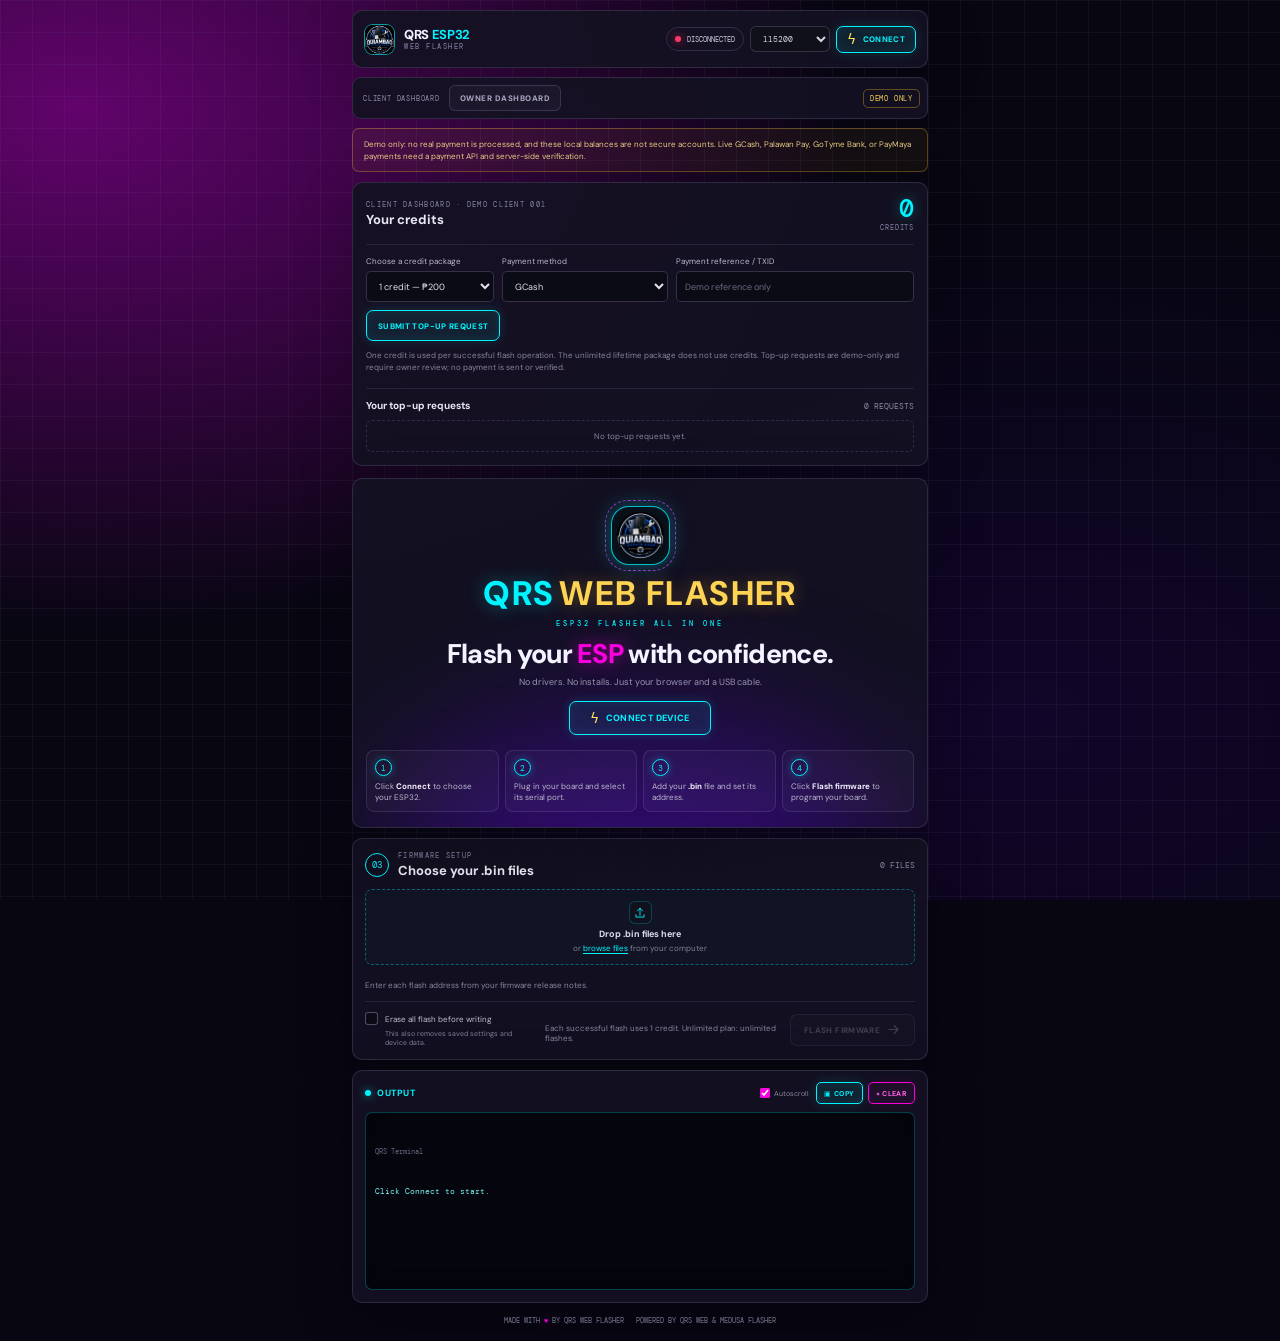
<file: index.html>
<!doctype html>
<html lang="en">
  <head>
    <meta charset="UTF-8" />
    <meta name="viewport" content="width=device-width, initial-scale=1.0" />
    <meta name="theme-color" content="#070611" />
    <meta
      name="description"
      content="QRS Web Flasher — flash ESP32 firmware from your browser."
    />
    <link rel="icon" type="image/jpeg" href="./qrs-brand-photo.jpg" />
    <title>ESP32 FLASHER ALL IN ONE — QRS firmware tool</title>
    <link rel="stylesheet" href="./styles.css" />
    <script type="module" src="./app.js"></script>
  </head>
  <body>
    <div class="app-shell">
      <header class="topbar">
        <a class="brand" href="#" aria-label="QRS Web Flasher home">
          <img class="brand-logo" src="./qrs-brand-photo.jpg" alt="" />
          <span class="brand-copy">
            <span class="brand-name">QRS <strong>ESP32</strong></span>
            <span class="brand-caption">WEB FLASHER</span>
          </span>
        </a>
        <div class="connection-toolbar">
          <div class="connection-status" id="device-status" aria-live="polite">
            <span class="status-dot"></span>
            <span id="status-text">DISCONNECTED</span>
          </div>
          <span class="device-details" id="device-details" hidden></span>
          <div class="baud-control">
            <label class="visually-hidden" for="baud-rate">Serial baud rate</label>
            <select id="baud-rate" aria-label="Serial baud rate">
              <option value="115200" selected>115200</option>
              <option value="230400">230400</option>
              <option value="460800">460800</option>
              <option value="921600">921600</option>
            </select>
          </div>
          <button class="button button-connect" id="connect-button" type="button">
            <span class="button-bolt" aria-hidden="true">ϟ</span>
            CONNECT
          </button>
          <button class="button button-disconnect" id="disconnect-button" type="button" hidden>
            DISCONNECT
          </button>
        </div>
      </header>

      <nav class="dashboard-nav" aria-label="Dashboard">
        <span class="dashboard-nav-label">CLIENT DASHBOARD</span>
        <a class="dashboard-tab" href="./owner.html">OWNER DASHBOARD</a>
        <span class="demo-tag">DEMO ONLY</span>
      </nav>

      <main>
        <div class="demo-notice" role="note">
          Demo only: no real payment is processed, and these local balances are not secure accounts. Live GCash, Palawan Pay, GoTyme Bank, or PayMaya payments need a payment API and server-side verification.
        </div>

        <section class="credit-panel" aria-labelledby="client-dashboard-title">
            <div class="dashboard-heading">
              <div>
                <p class="eyebrow">CLIENT DASHBOARD · DEMO CLIENT 001</p>
                <h2 id="client-dashboard-title">Your credits</h2>
              </div>
              <div class="credit-balance">
                <strong id="client-credit-balance">0</strong>
                <span>CREDITS</span>
              </div>
            </div>

            <form class="topup-form" id="topup-form">
              <label class="dashboard-field package-field" for="topup-package">
                <span>Choose a credit package</span>
                <select id="topup-package" required>
                  <option value="one-credit">1 credit — ₱200</option>
                  <option value="five-credits">5 credits — ₱700</option>
                  <option value="unlimited">Unlimited lifetime — ₱5,000</option>
                </select>
              </label>
              <label class="dashboard-field" for="payment-method">
                <span>Payment method</span>
                <select id="payment-method" required>
                  <option value="GCash">GCash</option>
                  <option value="Palawan Pay">Palawan Pay</option>
                  <option value="GoTyme Bank">GoTyme Bank</option>
                  <option value="PayMaya">PayMaya</option>
                </select>
              </label>
              <label class="dashboard-field reference-field" for="payment-reference">
                <span>Payment reference / TXID</span>
                <input id="payment-reference" type="text" maxlength="120" placeholder="Demo reference only" required />
              </label>
              <button class="button button-connect topup-submit" type="submit">SUBMIT TOP-UP REQUEST</button>
            </form>
            <p class="dashboard-help">One credit is used per successful flash operation. The unlimited lifetime package does not use credits. Top-up requests are demo-only and require owner review; no payment is sent or verified.</p>
            <p class="dashboard-feedback" id="client-feedback" role="status" hidden></p>

            <div class="table-heading">
              <h3>Your top-up requests</h3>
              <span class="file-count" id="client-request-count">0 REQUESTS</span>
            </div>
            <div class="request-list" id="client-request-list" aria-live="polite"></div>
          </section>

        <section class="hero-card" aria-labelledby="hero-title">
          <div class="hero-glow" aria-hidden="true"></div>
          <div class="hero-content">
            <div class="hero-logo-frame">
              <img src="./qrs-brand-photo.jpg" alt="QUAMBAO Repair Shop" />
              <span class="hero-logo-pulse" aria-hidden="true"></span>
            </div>
            <p class="hero-wordmark"><span>QRS</span><strong>WEB FLASHER</strong></p>
            <p class="hero-kicker">ESP32 FLASHER ALL IN ONE</p>
            <h1 id="hero-title">Flash your <span>ESP</span> with confidence.</h1>
            <p class="hero-description">No drivers. No installs. Just your browser and a USB cable.</p>
            <button class="button button-connect hero-connect" id="hero-connect-button" type="button">
              <span class="button-bolt" aria-hidden="true">ϟ</span>
              CONNECT DEVICE
            </button>
            <p class="browser-warning" id="browser-warning" hidden>
              Web Serial needs Chrome or Edge on HTTPS or localhost.
            </p>

            <div class="steps-grid" aria-label="How to flash">
              <div class="step-card">
                <span class="step-number">1</span>
                <p>Click <strong>Connect</strong> to choose your ESP32.</p>
              </div>
              <div class="step-card">
                <span class="step-number">2</span>
                <p>Plug in your board and select its serial port.</p>
              </div>
              <div class="step-card">
                <span class="step-number">3</span>
                <p>Add your <strong>.bin</strong> file and set its address.</p>
              </div>
              <div class="step-card">
                <span class="step-number">4</span>
                <p>Click <strong>Flash firmware</strong> to program your board.</p>
              </div>
            </div>
          </div>
        </section>

        <section class="flash-panel" aria-labelledby="firmware-title">
          <div class="panel-heading">
            <div class="section-title">
              <span class="section-number">03</span>
              <div>
                <p class="eyebrow">FIRMWARE SETUP</p>
                <h2 id="firmware-title">Choose your .bin files</h2>
              </div>
            </div>
            <span class="file-count" id="file-count">0 FILES</span>
          </div>

          <label class="drop-zone" id="drop-zone" for="firmware-input">
            <input id="firmware-input" type="file" accept=".bin,application/octet-stream" multiple />
            <span class="upload-icon" aria-hidden="true">
              <svg viewBox="0 0 24 24">
                <path d="M12 16V4m0 0L7.5 8.5M12 4l4.5 4.5M5 15v4h14v-4" />
              </svg>
            </span>
            <span class="drop-title">Drop .bin files here</span>
            <span class="drop-hint">or <span>browse files</span> from your computer</span>
          </label>
          <div class="firmware-list" id="firmware-list" aria-live="polite"></div>
          <p class="firmware-note">
            Enter each flash address from your firmware release notes.
          </p>

          <div class="flash-controls">
            <div class="flash-options">
              <label class="checkbox-row">
                <input id="erase-checkbox" type="checkbox" />
                <span class="custom-checkbox" aria-hidden="true"></span>
                <span>Erase all flash before writing</span>
              </label>
              <p class="erase-warning">This also removes saved settings and device data.</p>
            </div>
            <p class="firmware-note" id="flash-credit-note">Each successful flash uses 1 credit. Unlimited plan: unlimited flashes.</p>
            <button class="button button-flash" id="flash-button" type="button" disabled>
              <span>FLASH FIRMWARE</span>
              <svg viewBox="0 0 20 20" aria-hidden="true">
                <path d="M4 10h12m-5-5 5 5-5 5" />
              </svg>
            </button>
          </div>

          <div class="progress-wrap" id="progress-wrap" hidden>
            <div class="progress-copy">
              <span id="progress-label">Preparing to flash…</span>
              <span id="progress-percent">0%</span>
            </div>
            <div class="progress-track" role="progressbar" aria-label="Flash progress" aria-valuemin="0" aria-valuemax="100" aria-valuenow="0">
              <span id="progress-bar"></span>
            </div>
          </div>

          <div class="result-message" id="result-message" role="status" hidden></div>
        </section>

        <section class="output-panel" aria-labelledby="output-title">
          <div class="output-heading">
            <h2 id="output-title"><span class="output-indicator"></span> OUTPUT</h2>
            <div class="output-actions">
              <label class="autoscroll-control">
                <input id="autoscroll-checkbox" type="checkbox" checked />
                <span>Autoscroll</span>
              </label>
              <button class="button button-small button-copy" id="copy-output-button" type="button">▣ COPY</button>
              <button class="button button-small button-clear" id="clear-output-text-button" type="button">× CLEAR</button>
            </div>
          </div>
          <div class="terminal" id="output-terminal" role="log" aria-live="polite" aria-label="Flasher output">
            <span class="terminal-label">QRS Terminal</span>
            <span class="terminal-line">Click Connect to start.</span>
          </div>
        </section>

        <dialog class="flash-confirm-dialog" id="flash-confirm-dialog" aria-labelledby="flash-confirm-title">
          <form method="dialog">
            <p class="eyebrow">FLASH CONFIRMATION</p>
            <h2 id="flash-confirm-title">Ready to flash?</h2>
            <p class="flash-confirm-copy" id="flash-confirm-copy"></p>
            <div class="flash-confirm-actions">
              <button class="button button-small" type="submit" value="cancel" autofocus>CANCEL</button>
              <button class="button button-flash" type="submit" value="confirm">CONFIRM AND FLASH</button>
            </div>
          </form>
        </dialog>

        <footer class="page-footer">
          <span>MADE WITH <span class="footer-heart">♥</span> BY QRS WEB FLASHER</span>
          <span>POWERED BY QRS WEB &amp; MEDUSA FLASHER</span>
        </footer>
      </main>
    </div>

    <template id="firmware-row-template">
      <div class="firmware-row">
        <span class="file-icon" aria-hidden="true">BIN</span>
        <span class="file-name" title=""></span>
        <span class="file-size"></span>
        <label class="address-field">
          <span>ADDRESS</span>
          <input class="address-input" type="text" inputmode="text" placeholder="e.g. 0x10000" aria-label="Flash address" spellcheck="false" />
        </label>
        <button class="remove-file" type="button" aria-label="Remove firmware file">×</button>
      </div>
    </template>
  </body>
</html>
</file>
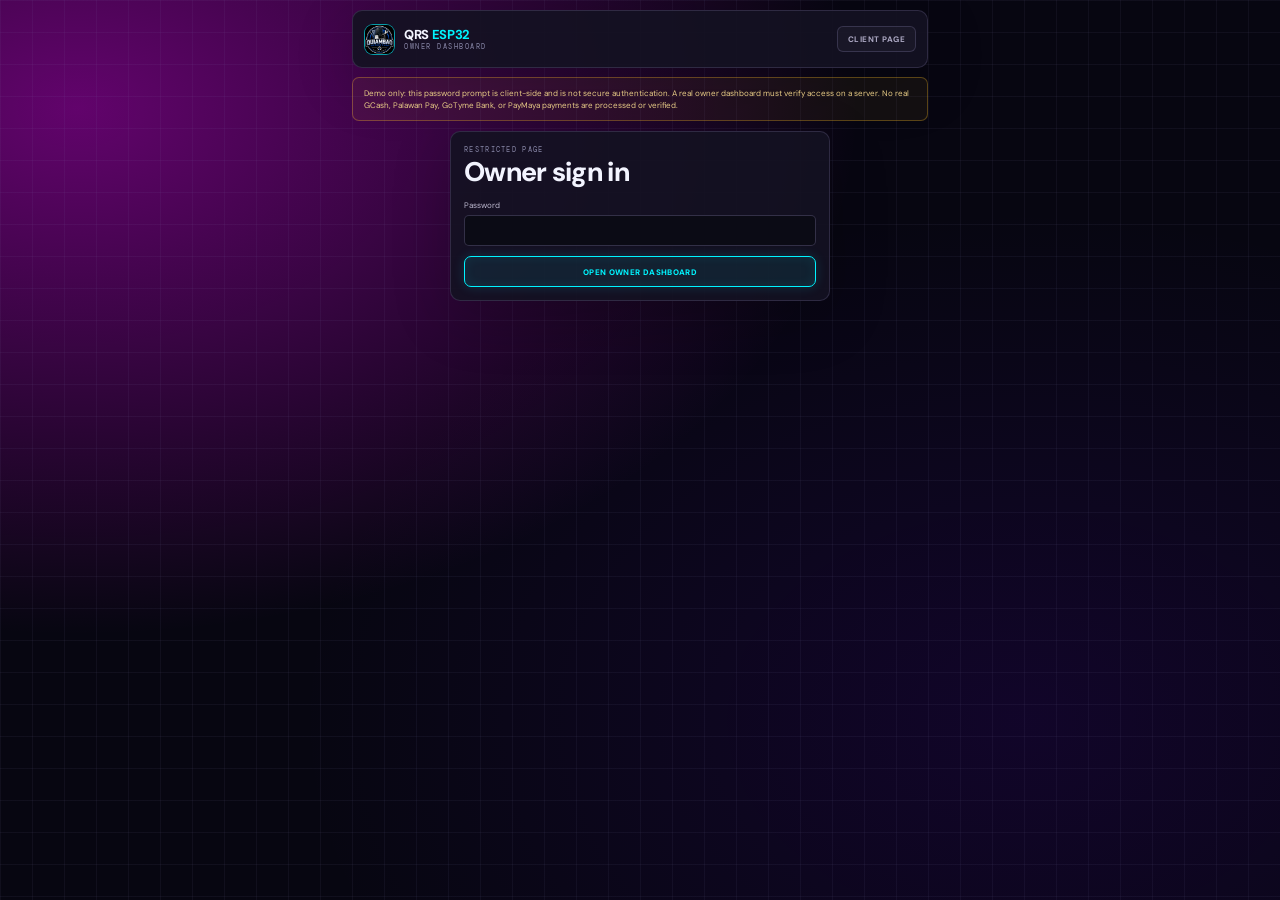
<file: owner.html>
<!doctype html>
<html lang="en">
  <head>
    <meta charset="UTF-8" />
    <meta name="viewport" content="width=device-width, initial-scale=1.0" />
    <meta name="theme-color" content="#070611" />
    <meta
      name="description"
      content="QRS Web Flasher owner dashboard preview for reviewing demo top-ups and managing credits."
    />
    <link rel="icon" type="image/jpeg" href="./qrs-brand-photo.jpg" />
    <title>Owner Dashboard — QRS Web Flasher</title>
    <link rel="stylesheet" href="./styles.css" />
    <script type="module" src="./credit-dashboard.js"></script>
  </head>
  <body>
    <div class="app-shell">
      <header class="topbar">
        <a class="brand" href="./index.html" aria-label="Return to QRS Web Flasher">
          <img class="brand-logo" src="./qrs-brand-photo.jpg" alt="" />
          <span class="brand-copy">
            <span class="brand-name">QRS <strong>ESP32</strong></span>
            <span class="brand-caption">OWNER DASHBOARD</span>
          </span>
        </a>
        <a class="dashboard-tab" href="./index.html">CLIENT PAGE</a>
      </header>

      <main>
        <div class="demo-notice" role="note">
          Demo only: this password prompt is client-side and is not secure authentication. A real owner dashboard must verify access on a server. No real GCash, Palawan Pay, GoTyme Bank, or PayMaya payments are processed or verified.
        </div>

        <section class="credit-panel owner-login-panel" id="owner-login-panel" aria-labelledby="owner-login-title">
          <div class="dashboard-heading">
            <div>
              <p class="eyebrow">RESTRICTED PAGE</p>
              <h1 id="owner-login-title">Owner sign in</h1>
            </div>
          </div>
          <form id="owner-login-form" class="owner-login-form">
            <label class="dashboard-field" for="owner-password">
              <span>Password</span>
              <input id="owner-password" type="password" autocomplete="current-password" required />
            </label>
            <button class="button button-connect topup-submit" type="submit">OPEN OWNER DASHBOARD</button>
          </form>
          <p class="dashboard-feedback" id="owner-login-feedback" role="status" hidden></p>
        </section>

        <div id="owner-dashboard" hidden>
        <section class="credit-panel" aria-labelledby="owner-dashboard-title">
          <div class="dashboard-heading">
            <div>
              <p class="eyebrow">OWNER DASHBOARD · DEMO MODE</p>
              <h1 id="owner-dashboard-title">Credit management</h1>
            </div>
            <span class="demo-tag">LOCAL DEMO DATA</span>
          </div>

          <div class="owner-stats">
            <div class="owner-stat">
              <span>CLIENT BALANCE</span>
              <strong id="owner-credit-balance">0</strong>
            </div>
            <div class="owner-stat">
              <span>PENDING REQUESTS</span>
              <strong id="owner-pending-count">0</strong>
            </div>
            <div class="owner-stat">
              <span>APPROVED TOP-UPS</span>
              <strong id="owner-approved-count">0</strong>
            </div>
          </div>

          <form class="topup-form owner-adjustment-form" id="owner-adjustment-form">
            <label class="dashboard-field" for="owner-credit-adjustment">
              <span>Credits to add / remove</span>
              <input id="owner-credit-adjustment" type="number" min="-10000" max="10000" step="1" placeholder="e.g. 25 or -5" required />
            </label>
            <label class="dashboard-field adjustment-note-field" for="owner-adjustment-note">
              <span>Adjustment note</span>
              <input id="owner-adjustment-note" type="text" maxlength="120" placeholder="Reason for the adjustment" required />
            </label>
            <button class="button button-connect topup-submit" type="submit">APPLY CREDIT ADJUSTMENT</button>
          </form>
          <p class="dashboard-help">Manual adjustments affect the demo client only. Negative adjustments cannot reduce the balance below zero.</p>
          <p class="dashboard-feedback" id="owner-feedback" role="status" hidden></p>

          <div class="table-heading">
            <h2>Payment review queue</h2>
            <span class="file-count" id="owner-request-count">0 REQUESTS</span>
          </div>
          <div class="request-list" id="owner-request-list" aria-live="polite"></div>
        </section>

        <footer class="page-footer">
          <button class="button button-small" id="owner-logout-button" type="button">LOCK OWNER DASHBOARD</button>
          <span><a href="./index.html">RETURN TO CLIENT PAGE</a></span>
          <span>DEMO DASHBOARD · NO LIVE PAYMENTS</span>
        </footer>
        </div>
      </main>
    </div>
  </body>
</html>
</file>
<file: styles.css>
@import url("https://fonts.googleapis.com/css2?family=DM+Mono:wght@400;500&family=DM+Sans:wght@400;500;600;700;800&display=swap");

:root {
  font-family: "DM Sans", "Segoe UI", sans-serif;
  color: #edf3ff;
  background: #070611;
  font-synthesis: none;
  text-rendering: optimizeLegibility;
  -webkit-font-smoothing: antialiased;
  -moz-osx-font-smoothing: grayscale;
  --mono: "DM Mono", Consolas, monospace;
  --cyan: #00f4ff;
  --magenta: #fb00df;
  --purple: #9a32ff;
  --panel: rgb(20 18 34 / 92%);
  --line: rgb(181 169 228 / 17%);
}

* {
  box-sizing: border-box;
}

body {
  position: relative;
  min-width: 320px;
  min-height: 100vh;
  margin: 0;
  isolation: isolate;
  background: #070611;
}

body::before {
  position: fixed;
  z-index: -1;
  inset: 0;
  background:
    linear-gradient(rgb(139 130 185 / 7%) 1px, transparent 1px),
    linear-gradient(90deg, rgb(139 130 185 / 7%) 1px, transparent 1px),
    radial-gradient(ellipse at 4% 8%, rgb(208 0 218 / 45%), transparent 30%),
    radial-gradient(ellipse at 96% 96%, rgb(0 227 255 / 34%), transparent 26%),
    radial-gradient(ellipse at 50% 50%, rgb(81 0 191 / 14%), transparent 50%),
    #070611;
  background-size: 32px 32px, 32px 32px, 150% 150%, 150% 150%, 160% 160%, auto;
  content: "";
  pointer-events: none;
  animation: neon-drift 28s ease-in-out infinite alternate;
}

@keyframes neon-drift {
  from {
    background-position: center, center, 0% 0%, 100% 100%, 50% 50%, center;
  }
  to {
    background-position: center, center, 28% 32%, 72% 65%, 46% 56%, center;
  }
}

@media (prefers-reduced-motion: reduce) {
  *,
  *::before,
  *::after {
    scroll-behavior: auto !important;
    animation-duration: 0.01ms !important;
    animation-iteration-count: 1 !important;
    transition-duration: 0.01ms !important;
  }
}

button,
input,
select {
  font: inherit;
}

button {
  color: inherit;
}

.app-shell {
  width: min(100% - 32px, 576px);
  min-height: 100vh;
  margin: 0 auto;
  padding-top: 10px;
}

.topbar,
.hero-card,
.flash-panel,
.output-panel {
  border: 1px solid var(--line);
  border-radius: 10px;
  background: var(--panel);
  box-shadow: 0 16px 60px rgb(0 0 0 / 19%);
}

.topbar {
  display: flex;
  min-height: 58px;
  align-items: center;
  justify-content: space-between;
  gap: 12px;
  padding: 8px 11px;
}

.brand {
  display: inline-flex;
  min-width: 0;
  align-items: center;
  gap: 9px;
  color: inherit;
  text-decoration: none;
}

.brand-logo {
  display: block;
  width: 31px;
  height: 31px;
  flex: 0 0 auto;
  border: 1px solid rgb(0 244 255 / 62%);
  border-radius: 9px;
  background: #10111d;
  object-fit: cover;
}

.brand-copy {
  display: grid;
  gap: 1px;
}

.brand-name {
  color: #f3f4ff;
  font-size: 13px;
  font-weight: 800;
  line-height: 1;
  letter-spacing: -0.35px;
  white-space: nowrap;
}

.brand-name strong {
  color: var(--cyan);
}

.brand-caption {
  color: #8886a7;
  font-family: var(--mono);
  font-size: 7px;
  letter-spacing: 1.5px;
}

.connection-toolbar {
  display: flex;
  align-items: center;
  justify-content: flex-end;
  gap: 6px;
}

.connection-status {
  display: inline-flex;
  min-height: 24px;
  align-items: center;
  gap: 6px;
  padding: 0 8px;
  border: 1px solid rgb(175 163 210 / 20%);
  border-radius: 99px;
  color: #d0ccdf;
  font-family: var(--mono);
  font-size: 7px;
  white-space: nowrap;
}

.status-dot {
  width: 6px;
  height: 6px;
  border-radius: 50%;
  background: #ff3568;
  box-shadow: 0 0 8px rgb(255 53 104 / 75%);
}

.connection-status.connected .status-dot {
  background: #8dff68;
  box-shadow: 0 0 9px rgb(141 255 104 / 80%);
}

.device-details {
  max-width: 116px;
  overflow: hidden;
  color: #9b98b2;
  font-family: var(--mono);
  font-size: 7px;
  text-overflow: ellipsis;
  white-space: nowrap;
}

.baud-control select {
  height: 26px;
  padding: 0 20px 0 8px;
  border: 1px solid rgb(175 163 210 / 22%);
  border-radius: 6px;
  outline: 0;
  background: #10101a;
  color: #d7d3e5;
  font-family: var(--mono);
  font-size: 8px;
}

.baud-control select:focus-visible,
.address-input:focus-visible,
button:focus-visible {
  outline: 2px solid var(--cyan);
  outline-offset: 2px;
}

.button {
  display: inline-flex;
  min-height: 31px;
  align-items: center;
  justify-content: center;
  gap: 6px;
  border: 1px solid var(--cyan);
  border-radius: 7px;
  background: rgb(0 244 255 / 7%);
  box-shadow: inset 0 0 12px rgb(0 244 255 / 8%), 0 0 12px rgb(0 244 255 / 15%);
  color: var(--cyan);
  cursor: pointer;
  font-size: 8px;
  font-weight: 800;
  letter-spacing: 0.35px;
  transition: background 150ms ease, box-shadow 150ms ease, transform 150ms ease;
}

.button:hover:not(:disabled) {
  background: rgb(0 244 255 / 15%);
  box-shadow: inset 0 0 14px rgb(0 244 255 / 14%), 0 0 17px rgb(0 244 255 / 28%);
}

.button:active:not(:disabled) {
  transform: translateY(1px);
}

.button:disabled {
  cursor: not-allowed;
  opacity: 0.45;
}

.button-connect,
.button-disconnect {
  min-height: 27px;
  padding: 0 10px;
  white-space: nowrap;
}

.button-disconnect {
  border-color: #ff5c89;
  background: rgb(255 53 104 / 8%);
  box-shadow: 0 0 10px rgb(255 53 104 / 13%);
  color: #ff82a0;
}

.button-bolt {
  color: #ffe35a;
  font-size: 14px;
  line-height: 1;
}

.icon-button {
  display: grid;
  width: 26px;
  height: 26px;
  flex: 0 0 auto;
  place-items: center;
  border: 1px solid var(--magenta);
  border-radius: 6px;
  background: rgb(251 0 223 / 7%);
  box-shadow: 0 0 10px rgb(251 0 223 / 16%);
  color: #ff6bed;
  cursor: pointer;
  font-size: 15px;
}

.hero-card {
  position: relative;
  margin-top: 12px;
  overflow: hidden;
  padding: 27px 13px 15px;
  text-align: center;
}

.hero-card::before {
  position: absolute;
  right: 6%;
  bottom: -150px;
  left: 6%;
  height: 260px;
  border-radius: 50%;
  background: rgb(103 0 255 / 33%);
  content: "";
  filter: blur(70px);
  pointer-events: none;
}

.hero-content {
  position: relative;
  z-index: 1;
}

.hero-logo-frame {
  position: relative;
  display: grid;
  width: 59px;
  height: 59px;
  place-items: center;
  margin: 0 auto 11px;
  border: 1px solid rgb(0 244 255 / 78%);
  border-radius: 18px;
  background: #080912;
  box-shadow: 0 0 20px rgb(0 244 255 / 32%), inset 0 0 18px rgb(0 244 255 / 9%);
}

.hero-logo-frame img {
  width: 47px;
  height: 47px;
  border-radius: 50%;
  object-fit: cover;
}

.hero-logo-pulse {
  position: absolute;
  inset: -7px;
  border: 1px dashed rgb(196 73 255 / 72%);
  border-radius: 23px;
  animation: logo-pulse 5s linear infinite;
}

@keyframes logo-pulse {
  to {
    transform: rotate(360deg);
  }
}

.hero-wordmark {
  display: flex;
  justify-content: center;
  gap: 5px;
  margin: 0;
  font-size: clamp(23px, 7vw, 34px);
  font-weight: 800;
  line-height: 1.05;
  letter-spacing: 1.4px;
  text-shadow: 0 0 18px rgb(0 244 255 / 38%);
}

.hero-wordmark span {
  color: var(--cyan);
}

.hero-wordmark strong {
  color: #ffd455;
  text-shadow: 0 0 17px rgb(255 193 37 / 32%);
}

.hero-kicker {
  margin: 7px 0 10px;
  color: var(--cyan);
  font-family: var(--mono);
  font-size: 7px;
  font-weight: 500;
  letter-spacing: 3px;
}

h1 {
  margin: 0;
  color: #f3f4ff;
  font-size: clamp(20px, 5vw, 27px);
  font-weight: 800;
  line-height: 1.2;
  letter-spacing: -0.7px;
}

h1 span {
  color: var(--magenta);
  text-shadow: 0 0 17px rgb(251 0 223 / 54%);
}

.hero-description {
  margin: 6px 0 13px;
  color: #9895b2;
  font-size: 9px;
}

.hero-connect {
  min-width: 142px;
  min-height: 34px;
  padding: 0 16px;
  font-size: 9px;
}

.browser-warning {
  max-width: 370px;
  margin: 9px auto 0;
  color: #ffb66e;
  font-size: 9px;
  line-height: 1.45;
}

.steps-grid {
  display: grid;
  grid-template-columns: repeat(4, minmax(0, 1fr));
  gap: 6px;
  margin-top: 15px;
  text-align: left;
}

.step-card {
  min-height: 62px;
  padding: 8px;
  border: 1px solid rgb(181 169 228 / 15%);
  border-radius: 8px;
  background: rgb(255 255 255 / 3%);
}

.step-number {
  display: grid;
  width: 17px;
  height: 17px;
  place-items: center;
  border: 1px solid var(--cyan);
  border-radius: 50%;
  box-shadow: 0 0 8px rgb(0 244 255 / 30%);
  color: var(--cyan);
  font-family: var(--mono);
  font-size: 8px;
}

.step-card p {
  margin: 5px 0 0;
  color: #bdb9cf;
  font-size: 8px;
  line-height: 1.35;
}

.step-card strong {
  color: #f4f2ff;
}

.flash-panel,
.output-panel {
  margin-top: 10px;
  padding: 12px;
}

.panel-heading,
.output-heading {
  display: flex;
  align-items: center;
  justify-content: space-between;
  gap: 10px;
}

.section-title {
  display: flex;
  align-items: center;
  gap: 9px;
}

.section-number {
  display: grid;
  width: 24px;
  height: 24px;
  place-items: center;
  border: 1px solid var(--cyan);
  border-radius: 50%;
  color: var(--cyan);
  font-family: var(--mono);
  font-size: 9px;
}

.eyebrow {
  margin: 0 0 2px;
  color: #8886a7;
  font-family: var(--mono);
  font-size: 7px;
  letter-spacing: 1.3px;
}

h2 {
  margin: 0;
  color: #e8e7f3;
  font-size: 13px;
  font-weight: 700;
}

.file-count {
  color: #8d8aa5;
  font-family: var(--mono);
  font-size: 8px;
  white-space: nowrap;
}

.drop-zone {
  display: flex;
  min-height: 76px;
  flex-direction: column;
  align-items: center;
  justify-content: center;
  margin-top: 10px;
  border: 1px dashed rgb(0 244 255 / 35%);
  border-radius: 7px;
  background: rgb(0 244 255 / 2%);
  cursor: pointer;
  transition: border-color 140ms ease, background 140ms ease;
}

.drop-zone:hover,
.drop-zone.drag-over {
  border-color: var(--cyan);
  background: rgb(0 244 255 / 6%);
}

.drop-zone input {
  position: absolute;
  width: 1px;
  height: 1px;
  overflow: hidden;
  clip: rect(0, 0, 0, 0);
  clip-path: inset(50%);
  white-space: nowrap;
}

.drop-zone:focus-within {
  outline: 2px solid var(--cyan);
  outline-offset: 2px;
}

.upload-icon {
  display: grid;
  width: 23px;
  height: 23px;
  place-items: center;
  margin-bottom: 4px;
  border: 1px solid rgb(0 244 255 / 22%);
  border-radius: 6px;
  background: #10111d;
}

.upload-icon svg {
  width: 14px;
  height: 14px;
  fill: none;
  stroke: var(--cyan);
  stroke-linecap: round;
  stroke-linejoin: round;
  stroke-width: 1.5;
}

.drop-title {
  color: #dedced;
  font-size: 9px;
  font-weight: 700;
}

.drop-hint {
  margin-top: 3px;
  color: #828098;
  font-size: 8px;
}

.drop-hint span {
  color: var(--cyan);
  text-decoration: underline;
  text-underline-offset: 2px;
}

.firmware-list {
  display: grid;
  gap: 6px;
  margin-top: 8px;
}

.firmware-row {
  display: grid;
  grid-template-columns: 27px minmax(60px, 1fr) auto 100px 21px;
  align-items: center;
  gap: 8px;
  min-height: 42px;
  padding: 5px 8px;
  border: 1px solid rgb(181 169 228 / 16%);
  border-radius: 6px;
  background: rgb(5 6 15 / 56%);
}

.file-icon {
  display: grid;
  width: 25px;
  height: 25px;
  place-items: center;
  border-radius: 4px;
  background: rgb(0 244 255 / 9%);
  color: var(--cyan);
  font-family: var(--mono);
  font-size: 7px;
}

.file-name {
  overflow: hidden;
  color: #d4d0e3;
  font-size: 9px;
  text-overflow: ellipsis;
  white-space: nowrap;
}

.file-size {
  color: #838097;
  font-family: var(--mono);
  font-size: 8px;
  white-space: nowrap;
}

.address-field {
  display: grid;
  gap: 2px;
  color: #828097;
  font-family: var(--mono);
  font-size: 7px;
  letter-spacing: 0.5px;
}

.address-input {
  width: 100%;
  padding: 3px 5px;
  border: 1px solid rgb(181 169 228 / 20%);
  border-radius: 4px;
  outline: 0;
  background: #0b0b15;
  color: var(--cyan);
  font-family: var(--mono);
  font-size: 9px;
}

.remove-file {
  display: grid;
  width: 20px;
  height: 24px;
  place-items: center;
  border: 0;
  border-radius: 3px;
  background: transparent;
  color: #9691ab;
  cursor: pointer;
  font-size: 17px;
}

.remove-file:hover {
  background: rgb(251 0 223 / 10%);
  color: #ff6bed;
}

.firmware-note {
  margin: 7px 0 0;
  color: #88859d;
  font-size: 8px;
}

.flash-controls {
  display: flex;
  align-items: center;
  justify-content: space-between;
  gap: 12px;
  margin-top: 11px;
  padding-top: 10px;
  border-top: 1px solid rgb(181 169 228 / 12%);
}

.checkbox-row {
  display: flex;
  align-items: center;
  gap: 7px;
  color: #c0bdd0;
  cursor: pointer;
  font-size: 8px;
}

.checkbox-row input {
  position: absolute;
  width: 1px;
  height: 1px;
  opacity: 0;
}

.custom-checkbox {
  display: grid;
  width: 13px;
  height: 13px;
  flex: 0 0 auto;
  place-items: center;
  border: 1px solid rgb(181 169 228 / 40%);
  border-radius: 3px;
  background: #0b0b15;
}

.checkbox-row input:checked + .custom-checkbox {
  border-color: var(--magenta);
  background: rgb(251 0 223 / 18%);
}

.checkbox-row input:checked + .custom-checkbox::after {
  width: 6px;
  height: 3px;
  border-bottom: 1.5px solid #ff71ed;
  border-left: 1.5px solid #ff71ed;
  content: "";
  transform: translateY(-1px) rotate(-45deg);
}

.checkbox-row input:focus-visible + .custom-checkbox {
  outline: 2px solid var(--cyan);
  outline-offset: 2px;
}

.erase-warning {
  margin: 4px 0 0 20px;
  color: #827e96;
  font-size: 7px;
}

.button-flash {
  min-height: 32px;
  padding: 0 13px;
  border-color: var(--magenta);
  background: rgb(251 0 223 / 9%);
  box-shadow: inset 0 0 12px rgb(251 0 223 / 8%), 0 0 12px rgb(251 0 223 / 17%);
  color: #ff69ec;
  white-space: nowrap;
}

.button-flash:hover:not(:disabled) {
  background: rgb(251 0 223 / 17%);
  box-shadow: 0 0 18px rgb(251 0 223 / 30%);
}

.button-flash:disabled {
  border-color: rgb(181 169 228 / 20%);
  background: rgb(255 255 255 / 3%);
  box-shadow: none;
  color: #79768b;
}

.button-flash svg {
  width: 15px;
  height: 15px;
  fill: none;
  stroke: currentColor;
  stroke-linecap: round;
  stroke-linejoin: round;
  stroke-width: 1.6;
}

.progress-wrap {
  margin-top: 12px;
}

.progress-copy {
  display: flex;
  justify-content: space-between;
  margin-bottom: 6px;
  color: #aaa6c1;
  font-size: 8px;
}

.progress-copy span:last-child {
  color: var(--cyan);
  font-family: var(--mono);
}

.progress-track {
  height: 5px;
  overflow: hidden;
  border-radius: 5px;
  background: rgb(181 169 228 / 12%);
}

.progress-track > span {
  display: block;
  width: 0;
  height: 100%;
  border-radius: inherit;
  background: linear-gradient(90deg, var(--cyan), var(--purple), var(--magenta));
  box-shadow: 0 0 10px rgb(0 244 255 / 45%);
  transition: width 160ms ease;
}

.result-message {
  margin-top: 10px;
  padding: 8px 10px;
  border: 1px solid rgb(0 244 255 / 25%);
  border-radius: 6px;
  background: rgb(0 244 255 / 5%);
  color: #8af8ef;
  font-size: 8px;
  line-height: 1.5;
}

.result-message.error {
  border-color: rgb(255 77 112 / 32%);
  background: rgb(255 77 112 / 6%);
  color: #ff9aab;
}

.flash-confirm-dialog {
  width: min(100% - 32px, 390px);
  padding: 18px;
  border: 1px solid rgb(0 244 255 / 40%);
  border-radius: 10px;
  background: #141222;
  box-shadow: 0 20px 70px rgb(0 0 0 / 55%), 0 0 24px rgb(0 244 255 / 12%);
  color: #edf3ff;
}

.flash-confirm-dialog::backdrop {
  background: rgb(4 4 12 / 78%);
  backdrop-filter: blur(3px);
}

.flash-confirm-dialog h2 {
  font-size: 15px;
}

.flash-confirm-copy {
  margin: 10px 0 16px;
  color: #bdb9cf;
  font-size: 10px;
  line-height: 1.6;
}

.flash-confirm-actions {
  display: flex;
  flex-wrap: wrap;
  justify-content: flex-end;
  gap: 7px;
}

.output-panel {
  padding: 11px 12px 12px;
}

.output-heading h2 {
  display: flex;
  align-items: center;
  gap: 6px;
  color: var(--cyan);
  font-size: 9px;
  letter-spacing: 0.6px;
}

.output-indicator {
  width: 6px;
  height: 6px;
  border-radius: 50%;
  background: var(--cyan);
  box-shadow: 0 0 8px rgb(0 244 255 / 70%);
}

.output-actions {
  display: flex;
  align-items: center;
  gap: 5px;
}

.autoscroll-control {
  display: inline-flex;
  align-items: center;
  gap: 4px;
  margin-right: 2px;
  color: #8e8ba6;
  font-size: 7px;
  cursor: pointer;
}

.autoscroll-control input {
  width: 10px;
  height: 10px;
  margin: 0;
  accent-color: var(--magenta);
}

.button-small {
  min-height: 22px;
  padding: 0 7px;
  border-radius: 5px;
  font-size: 7px;
}

.button-copy {
  border-color: var(--cyan);
}

.button-clear {
  border-color: var(--magenta);
  background: rgb(251 0 223 / 6%);
  box-shadow: 0 0 10px rgb(251 0 223 / 10%);
  color: #ff62e9;
}

.terminal {
  display: block;
  height: 178px;
  overflow: auto;
  margin-top: 8px;
  padding: 9px;
  border: 1px solid rgb(0 244 255 / 25%);
  border-radius: 7px;
  background: rgb(4 5 12 / 88%);
  box-shadow: inset 0 0 20px rgb(0 0 0 / 30%);
  color: #76f5ef;
  font-family: var(--mono);
  font-size: 8px;
  line-height: 1.55;
  white-space: pre-wrap;
  overflow-wrap: anywhere;
}

.terminal-label {
  display: block;
  margin-bottom: 3px;
  color: #696780;
  font-size: 7px;
}

.terminal-line {
  display: block;
}

.terminal-line.error {
  color: #ff7993;
}

.terminal-line.success {
  color: #c4ff76;
}

.page-footer {
  display: flex;
  flex-wrap: wrap;
  justify-content: center;
  gap: 5px 12px;
  padding: 13px 0 16px;
  color: #77748f;
  font-family: var(--mono);
  font-size: 7px;
  text-align: center;
}

.dashboard-nav {
  display: flex;
  align-items: center;
  gap: 6px;
  margin-top: 9px;
  padding: 7px;
  border: 1px solid var(--line);
  border-radius: 9px;
  background: var(--panel);
}

.dashboard-nav-label,
.demo-tag {
  color: #8e8ba6;
  font-family: var(--mono);
  font-size: 7px;
  letter-spacing: 0.8px;
}

.dashboard-nav-label {
  margin: 0 3px;
}

.dashboard-tab {
  display: inline-flex;
  min-height: 26px;
  align-items: center;
  justify-content: center;
  padding: 0 10px;
  border: 1px solid rgb(181 169 228 / 20%);
  border-radius: 6px;
  background: rgb(255 255 255 / 3%);
  color: #aaa6c1;
  cursor: pointer;
  font-size: 8px;
  font-weight: 800;
  letter-spacing: 0.5px;
  text-decoration: none;
}

.dashboard-tab:hover,
.dashboard-tab.active {
  border-color: var(--cyan);
  background: rgb(0 244 255 / 8%);
  color: var(--cyan);
}

.dashboard-tab:focus-visible,
.dashboard-field input:focus-visible,
.dashboard-field select:focus-visible {
  outline: 2px solid var(--cyan);
  outline-offset: 2px;
}

.demo-tag {
  margin-left: auto;
  padding: 4px 6px;
  border: 1px solid rgb(255 193 37 / 34%);
  border-radius: 5px;
  color: #ffd455;
  white-space: nowrap;
}

.demo-notice {
  margin-top: 9px;
  padding: 9px 11px;
  border: 1px solid rgb(255 193 37 / 30%);
  border-radius: 7px;
  background: rgb(255 193 37 / 5%);
  color: #e9cd87;
  font-size: 8px;
  line-height: 1.5;
}

.credit-panel {
  margin-top: 10px;
  padding: 13px;
  border: 1px solid var(--line);
  border-radius: 10px;
  background: var(--panel);
  box-shadow: 0 16px 60px rgb(0 0 0 / 19%);
}

.dashboard-heading {
  display: flex;
  align-items: center;
  justify-content: space-between;
  gap: 10px;
}

.credit-balance {
  display: grid;
  justify-items: end;
  gap: 2px;
}

.credit-balance strong {
  color: var(--cyan);
  font-family: var(--mono);
  font-size: 25px;
  line-height: 1;
  text-shadow: 0 0 14px rgb(0 244 255 / 35%);
}

.credit-balance span,
.owner-stat span {
  color: #8886a7;
  font-family: var(--mono);
  font-size: 7px;
  letter-spacing: 0.8px;
}

.topup-form {
  display: grid;
  grid-template-columns: 0.7fr 0.9fr 1.3fr;
  align-items: end;
  gap: 8px;
  margin-top: 12px;
  padding-top: 11px;
  border-top: 1px solid rgb(181 169 228 / 12%);
}

.dashboard-field {
  display: grid;
  min-width: 0;
  gap: 5px;
  color: #bdb9cf;
  font-size: 8px;
}

.dashboard-field input,
.dashboard-field select {
  width: 100%;
  min-width: 0;
  height: 31px;
  padding: 0 8px;
  border: 1px solid rgb(181 169 228 / 24%);
  border-radius: 5px;
  outline: 0;
  background: #0b0b15;
  color: #e4e1ef;
  font-size: 9px;
}

.dashboard-field input::placeholder {
  color: #696780;
}

.topup-submit {
  grid-column: 1 / -1;
  min-height: 31px;
  justify-self: start;
  padding: 0 11px;
}

.dashboard-help {
  margin: 8px 0 0;
  color: #88859d;
  font-size: 8px;
  line-height: 1.5;
}

.dashboard-feedback {
  margin: 9px 0 0;
  padding: 8px 9px;
  border: 1px solid rgb(0 244 255 / 25%);
  border-radius: 5px;
  background: rgb(0 244 255 / 5%);
  color: #8af8ef;
  font-size: 8px;
  line-height: 1.5;
}

.dashboard-feedback.error {
  border-color: rgb(255 77 112 / 32%);
  background: rgb(255 77 112 / 6%);
  color: #ff9aab;
}

.table-heading {
  display: flex;
  align-items: center;
  justify-content: space-between;
  gap: 8px;
  margin-top: 15px;
  padding-top: 10px;
  border-top: 1px solid rgb(181 169 228 / 12%);
}

.table-heading h3 {
  margin: 0;
  color: #e8e7f3;
  font-size: 10px;
}

.request-list {
  display: grid;
  gap: 7px;
  margin-top: 8px;
}

.request-card {
  display: grid;
  grid-template-columns: minmax(0, 1fr) auto;
  align-items: center;
  gap: 8px;
  padding: 9px;
  border: 1px solid rgb(181 169 228 / 16%);
  border-radius: 6px;
  background: rgb(5 6 15 / 56%);
}

.request-details {
  display: grid;
  min-width: 0;
  gap: 4px;
  color: #aaa6c1;
  font-size: 8px;
  overflow-wrap: anywhere;
}

.request-details strong {
  color: #e4e1ef;
  font-size: 9px;
}

.request-status {
  color: #ffd455;
  font-family: var(--mono);
  font-size: 7px;
  font-weight: 500;
  letter-spacing: 0.5px;
}

.request-status.approved {
  color: #c4ff76;
}

.request-status.rejected {
  color: #ff7993;
}

.request-actions {
  display: flex;
  flex-wrap: wrap;
  justify-content: flex-end;
  gap: 5px;
}

.request-actions .button {
  min-height: 25px;
  padding: 0 7px;
  font-size: 7px;
}

.request-actions .reject-request {
  border-color: #ff5c89;
  background: rgb(255 53 104 / 8%);
  box-shadow: 0 0 10px rgb(255 53 104 / 13%);
  color: #ff82a0;
}

.empty-requests {
  margin: 0;
  padding: 10px;
  border: 1px dashed rgb(181 169 228 / 18%);
  border-radius: 6px;
  color: #88859d;
  font-size: 8px;
  text-align: center;
}

.owner-stats {
  display: grid;
  grid-template-columns: repeat(3, minmax(0, 1fr));
  gap: 7px;
  margin-top: 12px;
}

.owner-stat {
  display: grid;
  gap: 5px;
  padding: 9px;
  border: 1px solid rgb(181 169 228 / 16%);
  border-radius: 6px;
  background: rgb(5 6 15 / 56%);
}

.owner-stat strong {
  color: var(--cyan);
  font-family: var(--mono);
  font-size: 17px;
}

.owner-adjustment-form {
  grid-template-columns: 0.85fr 1.3fr;
}

.owner-login-panel {
  max-width: 380px;
  margin-right: auto;
  margin-left: auto;
}

.owner-login-form {
  display: grid;
  gap: 10px;
  margin-top: 12px;
}

.owner-login-form .topup-submit {
  width: 100%;
}

.adjustment-note-field {
  grid-column: 2;
}

.owner-adjustment-form .topup-submit {
  grid-column: 1 / -1;
}

.footer-heart {
  color: var(--magenta);
  text-shadow: 0 0 8px rgb(251 0 223 / 65%);
}

.visually-hidden {
  position: absolute;
  width: 1px;
  height: 1px;
  overflow: hidden;
  clip: rect(0, 0, 0, 0);
  clip-path: inset(50%);
  white-space: nowrap;
}

[hidden] {
  display: none !important;
}

@media (max-width: 540px) {
  .app-shell {
    width: min(100% - 20px, 576px);
    padding-top: 6px;
  }

  .topbar {
    min-height: 52px;
    gap: 6px;
    padding: 6px 7px;
  }

  .brand {
    gap: 6px;
  }

  .brand-logo {
    width: 27px;
    height: 27px;
  }

  .brand-name {
    font-size: 11px;
  }

  .brand-caption {
    font-size: 6px;
    letter-spacing: 1px;
  }

  .connection-toolbar {
    gap: 4px;
  }

  .connection-status {
    min-height: 22px;
    gap: 4px;
    padding: 0 5px;
    font-size: 6px;
  }

  .device-details {
    max-width: 70px;
  }

  .baud-control select {
    width: 68px;
    height: 24px;
    padding: 0 14px 0 5px;
    font-size: 7px;
  }

  .button-connect,
  .button-disconnect {
    min-height: 24px;
    padding: 0 7px;
    font-size: 7px;
  }

  .icon-button {
    display: none;
  }

  .hero-card {
    padding: 23px 10px 12px;
  }

  .credit-panel {
    padding: 10px;
  }

  .topup-form {
    grid-template-columns: repeat(2, minmax(0, 1fr));
  }

  .reference-field {
    grid-column: 1 / -1;
  }

  .topup-submit {
    grid-column: 1 / -1;
    width: 100%;
  }

  .owner-adjustment-form {
    grid-template-columns: 1fr;
  }

  .adjustment-note-field,
  .owner-adjustment-form .topup-submit {
    grid-column: 1;
  }

  .steps-grid {
    grid-template-columns: repeat(2, minmax(0, 1fr));
  }

  .step-card {
    min-height: 57px;
  }

  .flash-panel,
  .output-panel {
    padding: 10px;
  }

  .firmware-row {
    grid-template-columns: 25px minmax(45px, 1fr) auto 84px 18px;
    gap: 5px;
    padding: 5px;
  }
}

@media (max-width: 390px) {
  .brand-name {
    font-size: 9px;
    letter-spacing: -0.25px;
  }

  .brand-caption {
    letter-spacing: 0.7px;
  }

  .connection-status {
    font-size: 0;
  }

  .connection-status .status-dot {
    width: 7px;
    height: 7px;
  }

  .button-bolt {
    display: none;
  }

  .hero-wordmark {
    font-size: 23px;
  }

  .firmware-row {
    grid-template-columns: 23px minmax(35px, 1fr) 75px 18px;
  }

  .file-size {
    display: none;
  }

  .flash-controls {
    align-items: stretch;
    flex-direction: column;
  }

  .button-flash {
    width: 100%;
  }
}
</file>
